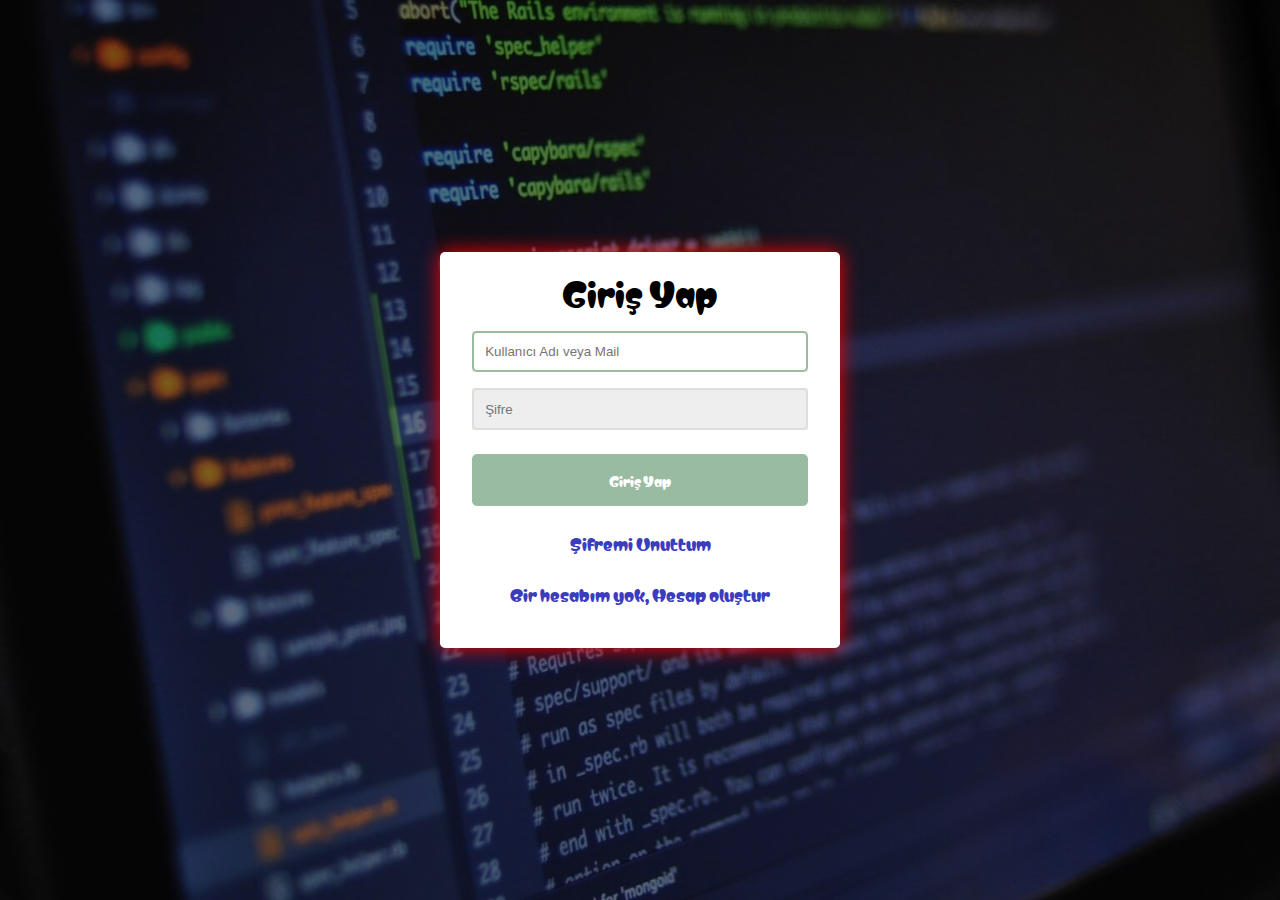
<file: index.html>
<!DOCTYPE html>
<html lang="en">
  <head>
    <meta charset="UTF-8" />
    <meta name="viewport" content="width=device-width, initial-scale=1.0" />
    <title>Login Register</title>
    <!-- Css Link -->
    <link rel="stylesheet" href="./style/style.css" />
  </head>
  <body>
    <!-- Ana Katman -->
    <div class="container">
      <!-- Giriş Formu -->
      <form>
        <h1 class="form__title">Giriş Yap</h1>
        <div class="form__input--group">
          <input
            required
            type="text"
            class="form__input"
            autofocus
            placeholder="Kullanıcı Adı veya Mail"
          />
          <div class="form__input-error-message"></div>
        </div>
        <div class="form__input--group">
          <input
            required
            type="password"
            class="form__input"
            autofocus
            placeholder="Şifre"
          />
          <div class="form__input-error-message"></div>
        </div>
        <button class="form__button">Giriş Yap</button>
        <p class="form__text">
          <a href="forgot_password.html" class="form__link">Şifremi Unuttum</a>
        </p>
        <p class="form__text">
          <a href="create_account.html" class="form__link"
            >Bir hesabım yok, Hesap oluştur
          </a>
        </p>
      </form>
    </div>
  </body>
</html>
</file>
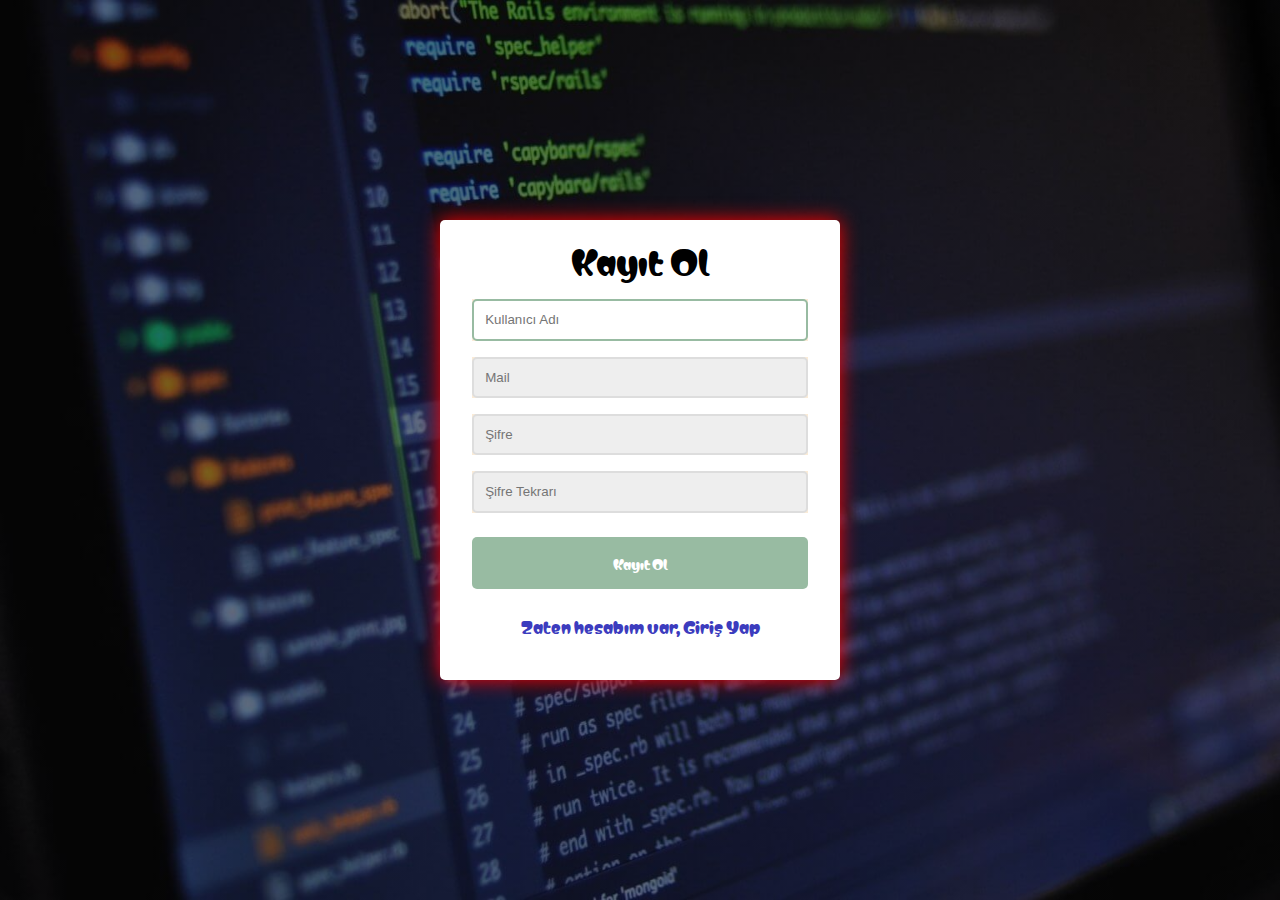
<file: create_account.html>
<!DOCTYPE html>
<html lang="en">
  <head>
    <meta charset="UTF-8" />
    <meta name="viewport" content="width=device-width, initial-scale=1.0" />
    <title>Login Register</title>
    <!-- Css Link -->
    <link rel="stylesheet" href="./style/style.css" />
  </head>

  <body>
    <!-- Ana Katman -->
    <div class="container">
      <!-- Kayıt Formu -->
      <form>
        <h1 class="form__title">Kayıt Ol</h1>
        <div class="form__input--group">
          <input
            required
            type="text"
            class="form__input"
            autofocus
            placeholder="Kullanıcı Adı"
          />
          <div class="form__input-error-message"></div>
        </div>
        <div class="form__input--group">
          <input
            required
            type="email"
            class="form__input"
            autofocus
            placeholder="Mail"
          />
          <div class="form__input-error-message"></div>
        </div>
        <div class="form__input--group">
          <input
            required
            type="password"
            class="form__input"
            autofocus
            placeholder="Şifre"
          />
          <div class="form__input-error-message"></div>
        </div>
        <div class="form__input--group">
          <input
            required
            type="password"
            class="form__input"
            autofocus
            placeholder="Şifre Tekrarı"
          />
          <div class="form__input-error-message"></div>
        </div>
        <button class="form__button">Kayıt Ol</button>
        <p class="form__text">
          <a href="index.html" class="form__link"
            >Zaten hesabım var, Giriş Yap</a
          >
        </p>
      </form>
    </div>
  </body>
</html>
</file>
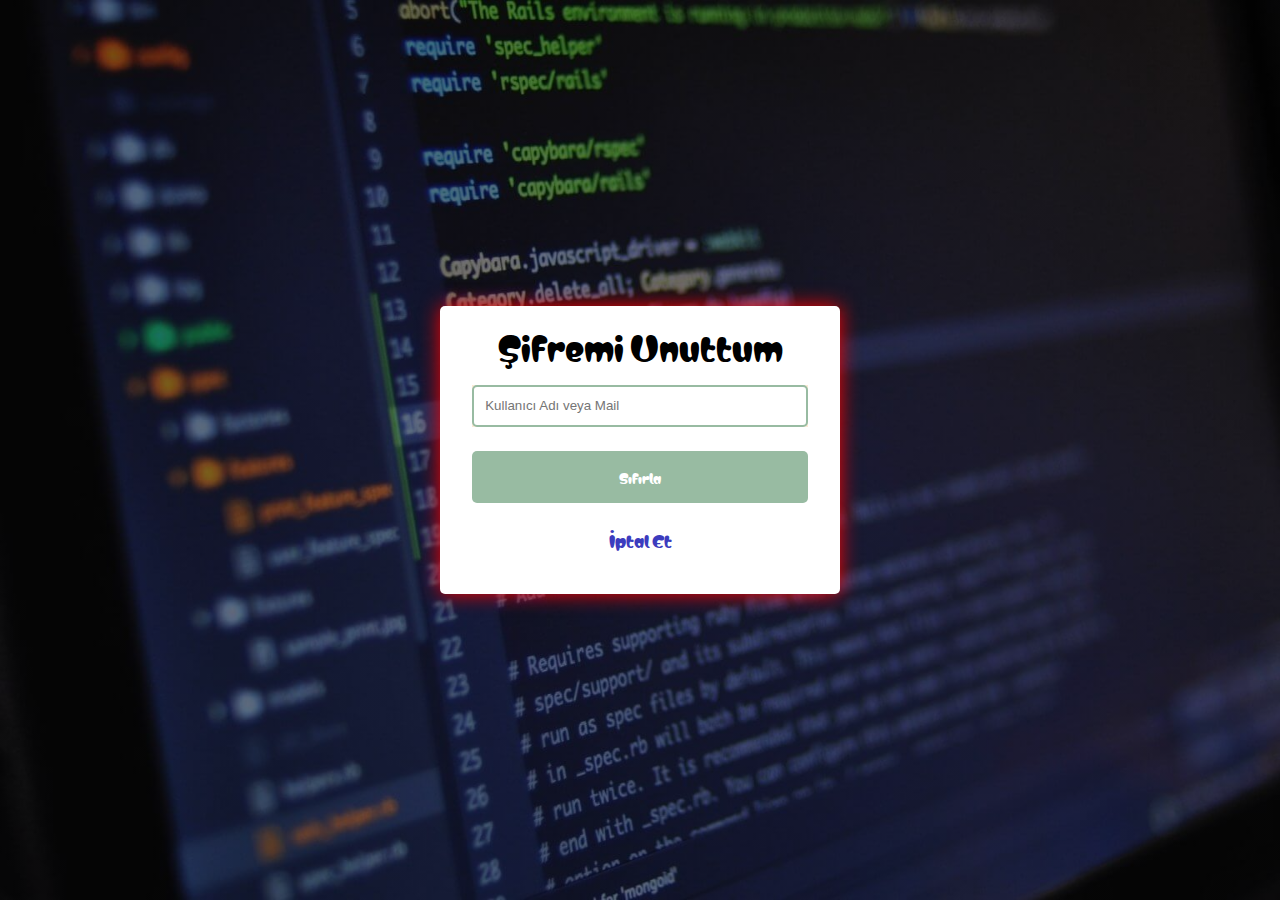
<file: forgot_password.html>
<!DOCTYPE html>
<html lang="en">
  <head>
    <meta charset="UTF-8" />
    <meta name="viewport" content="width=device-width, initial-scale=1.0" />
    <title>Login Register</title>
    <!-- Css Link -->
    <link rel="stylesheet" href="./style/style.css" />
  </head>

  <body>
    <!-- Ana Katman -->
    <div class="container">
      <!-- Şifre Yenileme Formu -->
      <form>
        <h1 class="form__title">Şifremi Unuttum</h1>
        <div class="form__input--group">
          <input
            required
            type="text"
            class="form__input"
            autofocus
            placeholder="Kullanıcı Adı veya Mail"
          />
          <div class="form__input-error-message"></div>
        </div>

        <button class="form__button">Sıfırla</button>
        <p class="form__text">
          <a href="index.html" class="form__link">İptal Et</a>
        </p>
      </form>
    </div>
  </body>
</html>
</file>
<file: style/style.css>
@import url("https://fonts.googleapis.com/css2?family=Electrolize&family=Matemasie&family=Poppins:wght@100;300;400;500;600&display=swap");

* {
  margin: 0;
  padding: 0;
  box-sizing: border-box;
  text-decoration: none;
}

:root {
  --color-primary: rgba(50, 120, 70, 0.5);
  --color-primary-dark: rgba(10, 70, 30);
  --color-secondary: rgb(60, 60, 190);
  --color-error: rgb(210, 40, 40);
  --color-success: rgb(90, 150, 40);
  --border-radius: 5px;
}

body {
  background: linear-gradient(rgba(0, 0, 0, 0.5), rgba(0, 0, 0, 0.5)),
    url(../resim/bg.jpg);
  background-attachment: fixed;
  background-size: cover;
  margin: 0;
  height: 100vh;

  display: flex;
  align-items: center;
  justify-content: center;
}

.container {
  background-color: white;
  width: 400px;
  max-height: 500px;
  border-radius: var(--border-radius);
  box-shadow: 0 0 20px red;
  padding: 1rem 2rem;
  margin: 1rem;
  text-align: center;

  /* position: absolute;
  left: 50%;
  top: 50%;
  transform: translate(-50%, -50%); */
}

/* Form Alanı */

.form__title {
  text-align: center;
  margin-bottom: 1rem;
  font-family: "Matemasie", sans-serif;
  font-weight: lighter;
}

.form__input--group {
  background-color: antiquewhite;
  margin-bottom: 1rem;
}

.form__input {
  width: 100%;
  padding: 0.7rem;
  border-radius: var(--border-radius);
  outline: none;
  border: 2px solid #ddd;
  background-color: #eee;
  box-sizing: border-box;
  transition: background 0.3s, border-color 0.3s;
}

.form__input:focus {
  border-color: var(--color-primary);
  background-color: #fff;
}

.form__input-error-message {
  margin-top: 0.5rem;
  font-size: 0.85rem;
  color: var(--color-error);
}

.form__button {
  width: 100%;
  padding: 1rem 2rem;

  color: white;
  border: none;
  outline: none;
  border-radius: var(--border-radius);
  background-color: var(--color-primary);
  cursor: pointer;
  font-family: "Matemasie", sans-serif;
  font-weight: lighter;
  margin-top: 0.5rem;
}

.form__button:hover {
  background-color: var(--color-primary-dark);
}

.form__button:active {
  transform: scale(0.95);
}

.form__link {
  display: flex;
  align-items: center;
  justify-content: center;
  padding: 0.1rem;
  margin: 1.5rem auto;
  color: var(--color-secondary);
  cursor: pointer;
  font-family: "Matemasie", sans-serif;
  transition: 0.3s;
  font-weight: lighter;
}

.form__link:hover {
  text-decoration: underline;
}
</file>
